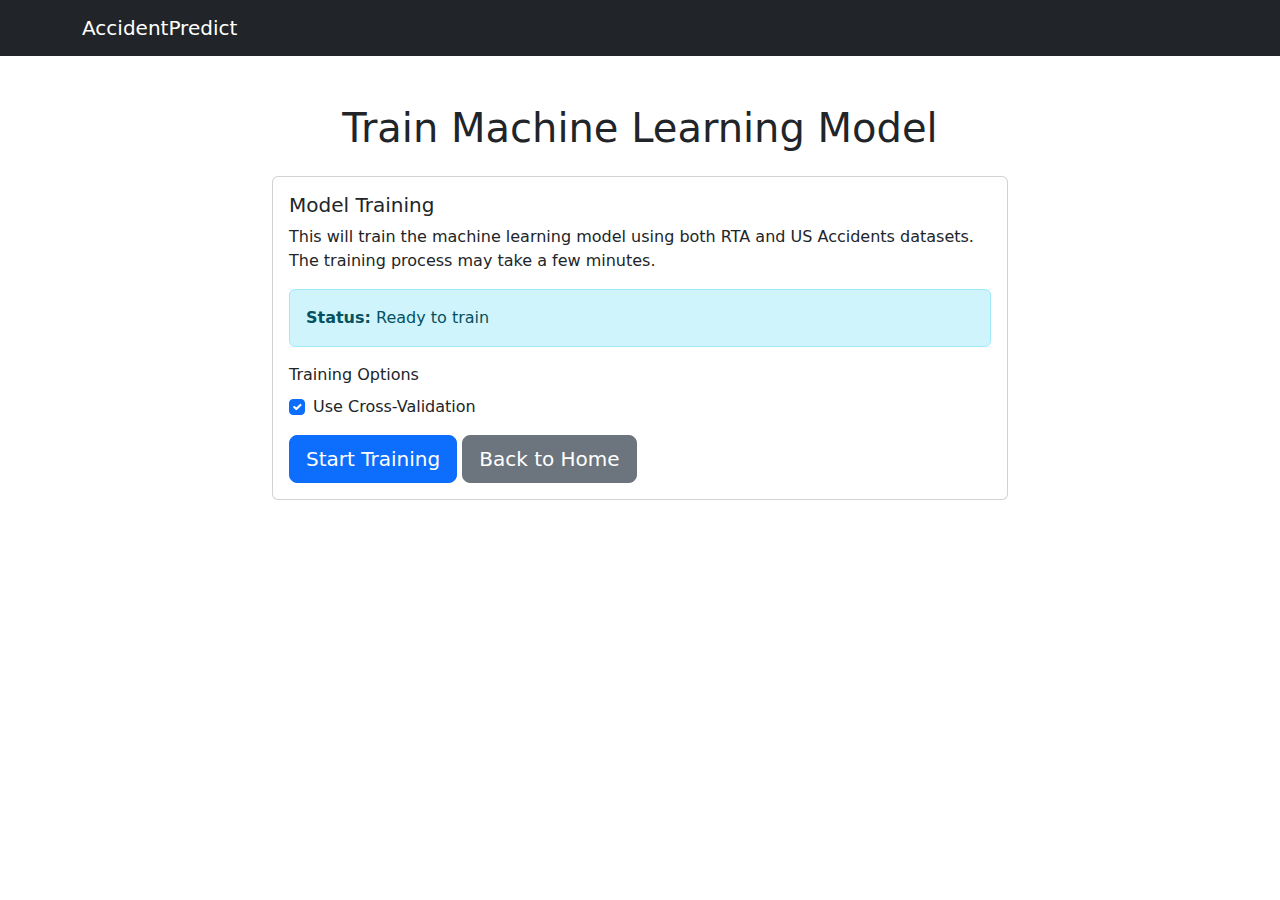
<file: train.html>
<!DOCTYPE html>
<html lang="en">
<head>
    <meta charset="UTF-8">
    <meta name="viewport" content="width=device-width, initial-scale=1.0">
    <title>Train Model - AccidentSafe</title>
    <link href="https://cdn.jsdelivr.net/npm/bootstrap@5.1.3/dist/css/bootstrap.min.css" rel="stylesheet">
</head>
<body>
    <nav class="navbar navbar-expand-lg navbar-dark bg-dark">
        <div class="container">
            <a class="navbar-brand" href="/">AccidentPredict</a>
        </div>
    </nav>

    <div class="container mt-5">
        <div class="row">
            <div class="col-lg-8 mx-auto">
                <h1 class="text-center mb-4">Train Machine Learning Model</h1>
                
                <div class="card">
                    <div class="card-body">
                        <h5 class="card-title">Model Training</h5>
                        <p class="card-text">
                            This will train the machine learning model using both RTA and US Accidents datasets.
                            The training process may take a few minutes.
                        </p>
                        
                        <div id="training-status" class="mb-3">
                            <div class="alert alert-info">
                                <strong>Status:</strong> Ready to train
                            </div>
                        </div>
                        
                        <form id="train-form" method="POST">
                            <div class="mb-3">
                                <label class="form-label">Training Options</label>
                                <div class="form-check">
                                    <input class="form-check-input" type="checkbox" id="use-cross-validation" checked>
                                    <label class="form-check-label" for="use-cross-validation">
                                        Use Cross-Validation
                                    </label>
                                </div>
                            </div>
                            
                            <button type="submit" class="btn btn-primary btn-lg" id="train-btn">
                                Start Training
                            </button>
                            <a href="/" class="btn btn-secondary btn-lg">Back to Home</a>
                        </form>
                    </div>
                </div>
                
                <div id="training-results" class="mt-4" style="display: none;">
                    <!-- Results will be displayed here -->
                </div>
            </div>
        </div>
    </div>

    <script>
        document.getElementById('train-form').addEventListener('submit', function(e) {
            e.preventDefault();
            
            const trainBtn = document.getElementById('train-btn');
            const statusDiv = document.getElementById('training-status');
            
            trainBtn.disabled = true;
            trainBtn.innerHTML = '<span class="spinner-border spinner-border-sm" role="status" aria-hidden="true"></span> Training...';
            
            statusDiv.innerHTML = `
                <div class="alert alert-warning">
                    <strong>Status:</strong> Training in progress... This may take a few minutes.
                </div>
            `;
            
            // Send training request
            fetch('/train', {
                method: 'POST',
                headers: {
                    'Content-Type': 'application/json',
                }
            })
            .then(response => response.json())
            .then(data => {
                if (data.status === 'success') {
                    statusDiv.innerHTML = `
                        <div class="alert alert-success">
                            <strong>Success!</strong> ${data.message}<br>
                            <strong>Accuracy:</strong> ${data.accuracy}<br>
                            <strong>Dataset Size:</strong> ${data.dataset_size} records
                        </div>
                    `;
                } else {
                    statusDiv.innerHTML = `
                        <div class="alert alert-danger">
                            <strong>Error:</strong> ${data.message}
                        </div>
                    `;
                }
            })
            .catch(error => {
                statusDiv.innerHTML = `
                    <div class="alert alert-danger">
                        <strong>Error:</strong> Training failed - ${error}
                    </div>
                `;
            })
            .finally(() => {
                trainBtn.disabled = false;
                trainBtn.innerHTML = 'Start Training';
            });
        });
    </script>

    <script src="https://cdn.jsdelivr.net/npm/bootstrap@5.1.3/dist/js/bootstrap.bundle.min.js"></script>
</body>
</html>
</file>
